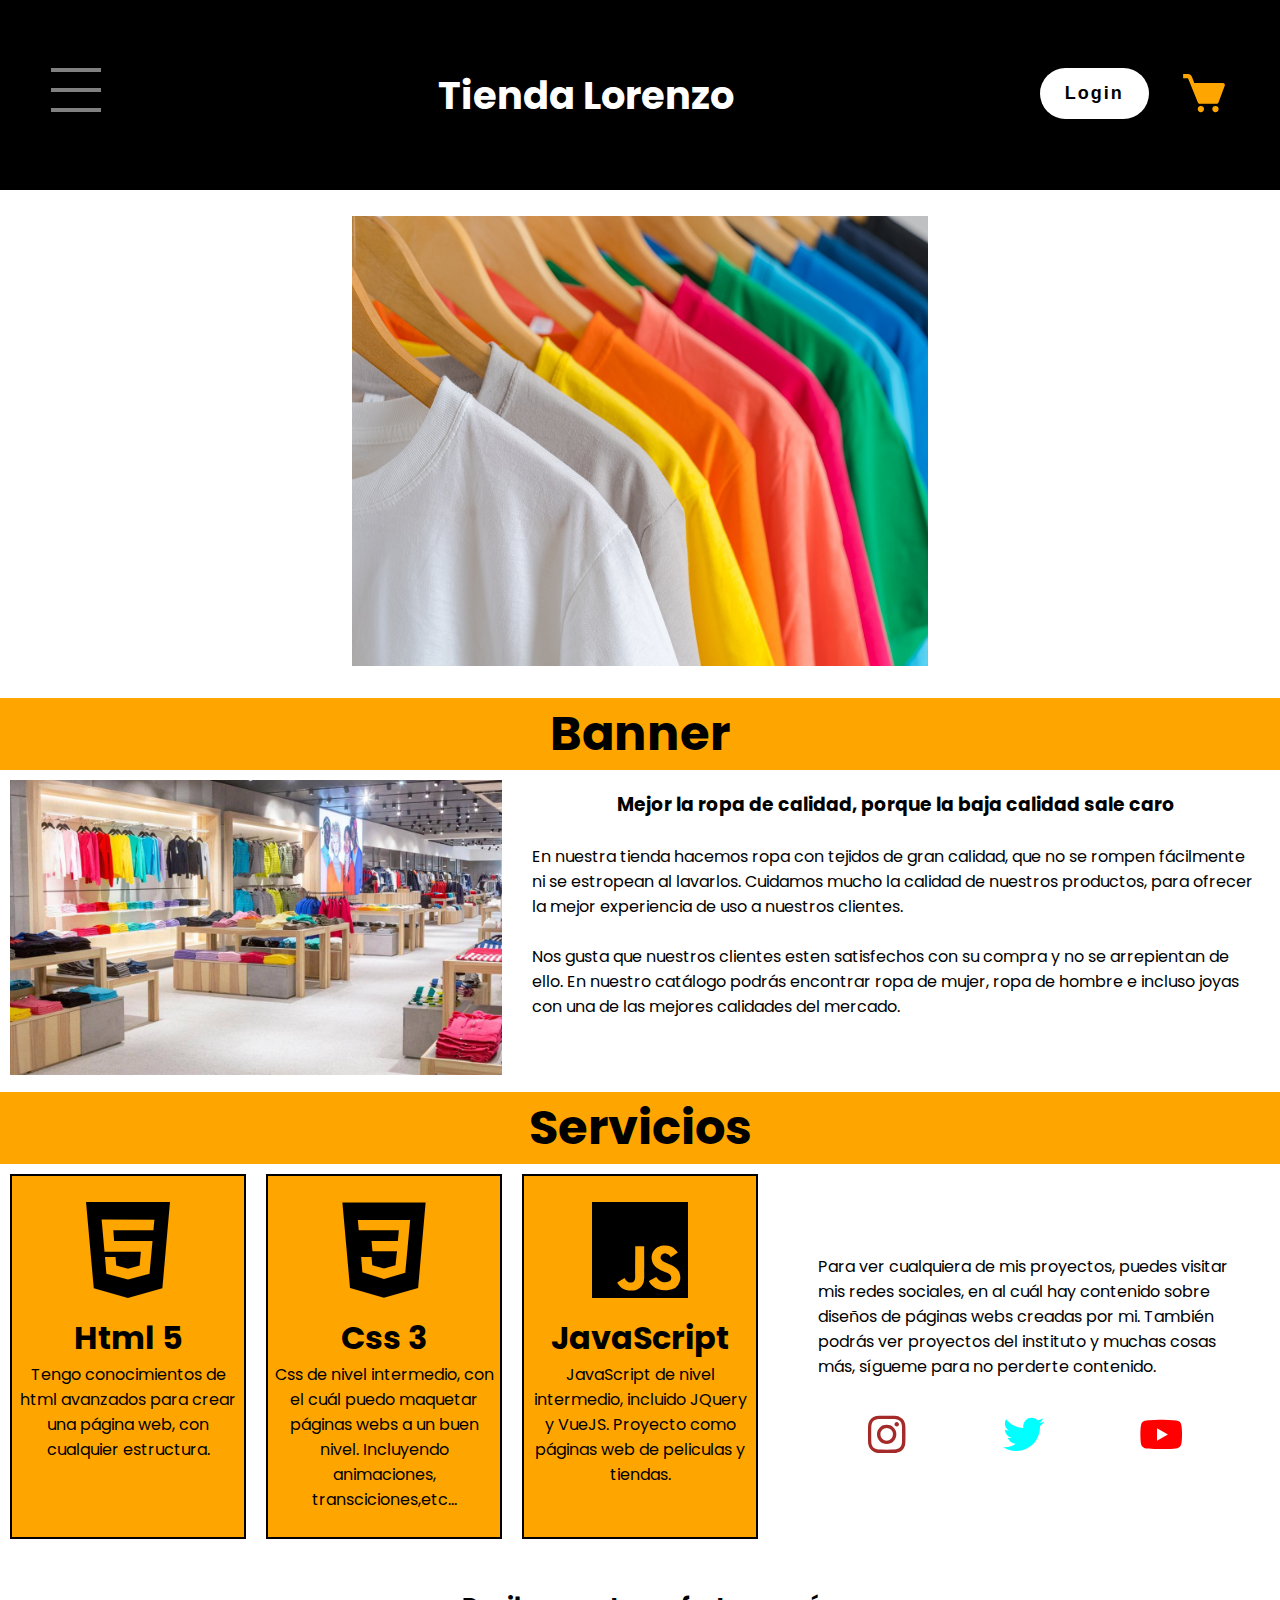
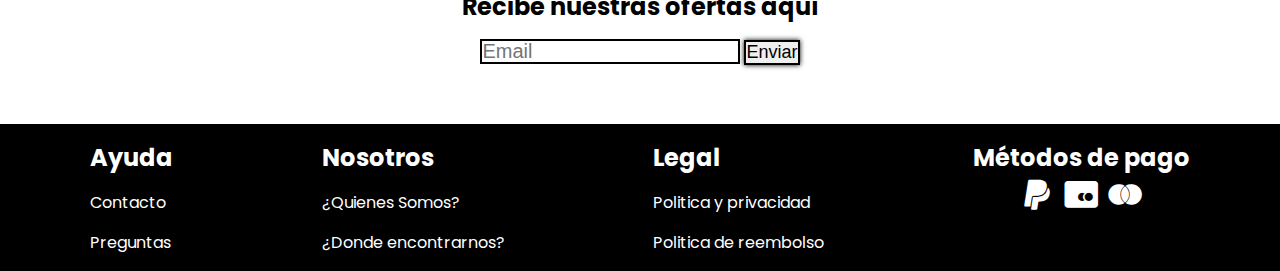
<file: index.html>
<!DOCTYPE html>
<html lang="es">
<head>
    <meta charset="UTF-8">
    <meta name="viewport" content="width=device-width, initial-scale=1.0">
    <link href='https://unpkg.com/boxicons@2.1.4/css/boxicons.min.css' rel='stylesheet'>
    <link rel="stylesheet" href="./css/header.css">
    <link rel="stylesheet" href="./css/style.css">
    <link rel="stylesheet" href="./css/footer.css">
    <title>Tienda</title>
</head>
<body>

    <header>
        <ul class="header__menu">
            <div class="menu__barras">
                <div><span class="barra" id="barra1"></span></div>
                <div><span class="barra" id="barra2"></span></div>
                <div><span class="barra" id="barra3"></span></div>
            </div>

            <div class="menu__normal">
                <li><a href="./index.html">Inicio</a></li>
                <li><a href="./ropaMujer.html">Ropa Mujer</a></li>
                <li><a href="./ropaHombre.html">Ropa Hombre</a></li>
                <li><a href="./joyeria.html">Joyeria</a></li>
            </div>
        </ul>

        <div class="header__titulo">
           <a href="./index.html"><h1>Tienda Lorenzo</h1></a>
        </div>

        <div class="menu__login">
            <a href="./login.html"><button type="button" class="menu__boton">Login</button></a>
            <a href="./carrito.html"><i class='bx bxs-cart bx-tada'></i></a>
        </div>
    </header>

    <main class="main-hero">
        <div class="contenedor__slider">
            <div class="slider">
              <img src="./assets/slider1.jpg" alt="Imagen 1">
            </div>
            <div class="slider">
              <img src="./assets/slider2.jpg" alt="Imagen 2">
            </div>
        </div>
    </main>
    
    <section class="banner">
        <div class="banner__titulo">
            <h1>Banner</h1>
        </div>

        <div class="banner__main">
            <div class="banner__main__img">
                <img src="./assets/banner.jpg">
            </div>

            <div class="banner__main__parrafo">
                <h3 style="text-align: center;">Mejor la ropa de calidad, porque la baja calidad sale caro</h3><br>
                <p>En nuestra tienda hacemos ropa con tejidos de gran calidad, que no se rompen fácilmente ni se 
                    estropean al lavarlos. Cuidamos mucho la calidad de nuestros productos, para ofrecer la mejor
                    experiencia de uso a nuestros clientes.
                </p><br>
                <p>Nos gusta que nuestros clientes esten satisfechos con su compra y no se arrepientan de ello.
                    En nuestro catálogo podrás encontrar ropa de mujer, ropa de hombre e incluso joyas con una de
                    las mejores calidades del mercado.
                </p>
            </div>
        </div>
    </section>

    <section class="servicios">
        <div class="servicios__titulo">
            <h1>Servicios</h1>
        </div>
        <div class="servicios__main">
            <div class="contenedor_cards">
                <div class="servicios__cards">
                    <i class='bx bxl-html5'></i>
                    <h1>Html 5</h1>
                    <p>Tengo conocimientos de html avanzados para crear una página web, con cualquier estructura.</p>
                </div>
        
                <div class="servicios__cards">
                    <i class='bx bxl-css3' ></i>
                    <h1>Css 3</h1>
                    <p>Css de nivel intermedio, con el cuál puedo maquetar páginas webs a un buen nivel. Incluyendo animaciones, 
                        transciciones,etc...
                    </p>
                </div>
        
                <div class="servicios__cards">
                    <i class='bx bxl-javascript' ></i>
                    <h1>JavaScript</h1>
                    <p>JavaScript de nivel intermedio, incluido JQuery y VueJS. Proyecto como páginas web de peliculas y tiendas.</p>
                </div>
            </div>
    
            <div class="contenedor__redes">
                <div class="redes__parrafo">
                    <p>Para ver cualquiera de mis proyectos, puedes visitar mis redes sociales, en al cuál hay contenido sobre 
                        diseños de páginas webs creadas por mi. También podrás ver proyectos del instituto y muchas cosas más,
                        sígueme para no perderte contenido.
                    </p>
                </div>
                <div class="redes">
                    <i class='bx bxl-instagram'></i>
                    <i class='bx bxl-twitter' ></i>
                    <i class='bx bxl-youtube' ></i>
                </div>
            </div>
        </div>
    </section>

    <section class="suscripcion__ofertas">
        <div class="contenedor__suscripcion">
            <h2>Recibe nuestras ofertas aquí</h2>
            <input type="text" placeholder="Email" id="campoEmail">
            <input type="submit" value="Enviar" id="enviar">
        </div> 
    </section>

    <footer>
        <div class="footer__ayuda">
            <h2>Ayuda</h2>
            <a href="#">Contacto</a>
            <a href="#">Preguntas</a>
        </div>
        <div class="footer__nosotros">
            <h2>Nosotros</h2>
            <a href="#">¿Quienes Somos?</a>
            <a href="#">¿Donde encontrarnos?</a>
        </div>
        <div class="footer__legal">
            <h2>Legal</h2>
            <a href="#">Politica y privacidad</a>
            <a href="#">Politica de reembolso</a>
        </div>
        <div class="footer__pago">
            <h2>Métodos de pago</h2>
            <i class='bx bxl-paypal'></i>
            <i class='bx bxs-credit-card-alt'></i>
            <i class='bx bxl-mastercard'></i>
        </div>
    </footer>

    <script src="./scripts/script.js"></script>

</body>
</html>
</file>
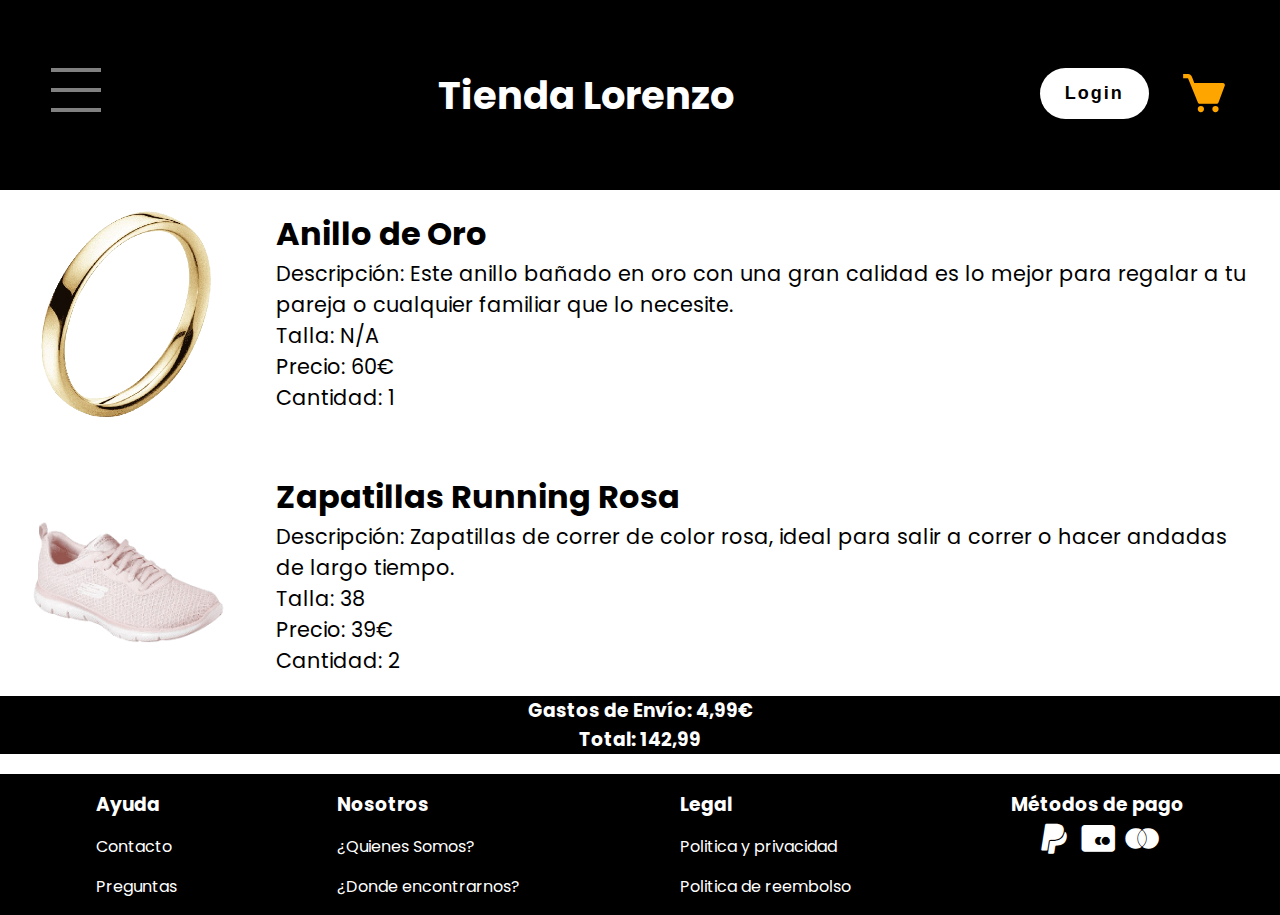
<file: carrito.html>
<!DOCTYPE html>
<html lang="es">
<head>
    <meta charset="UTF-8">
    <meta name="viewport" content="width=device-width, initial-scale=1.0">
    <link href='https://unpkg.com/boxicons@2.1.4/css/boxicons.min.css' rel='stylesheet'>
    <link rel="stylesheet" href="./css/header.css">
    <link rel="stylesheet" href="./css/style.css">
    <link rel="stylesheet" href="./css/footer.css">
    <title>Document</title>
</head>
<body>

    <header>
        <ul class="header__menu">
            <div class="menu__barras">
                <div><span class="barra" id="barra1"></span></div>
                <div><span class="barra" id="barra2"></span></div>
                <div><span class="barra" id="barra3"></span></div>
            </div>

            <div class="menu__normal">
                <li><a href="./index.html">Inicio</a></li>
                <li><a href="./ropaMujer.html">Ropa Mujer</a></li>
                <li><a href="./ropaHombre.html">Ropa Hombre</a></li>
                <li><a href="./joyeria.html">Joyeria</a></li>
            </div>
        </ul>

        <div class="header__titulo">
           <a href="./index.html"><h1>Tienda Lorenzo</h1></a>
        </div>

        <div class="menu__login">
            <a href="./login.html"><button type="button" class="menu__boton">Login</button></a>
            <a href="./carrito.html"><i class='bx bxs-cart bx-tada'></i></a>
        </div>
    </header>

    <main class="carrito">
        <div class="carrito__producto">
            <div class="carrito-img">
                <img src="./assets/anillo.png">
            </div>
            <div class="carrito-main">
                <h1>Anillo de Oro</h1>
                <p>Descripción: Este anillo bañado en oro con una gran calidad es lo mejor para regalar a tu pareja o 
                    cualquier familiar que lo necesite. 
                </p>
                <p>Talla: N/A</p>
                <p>Precio: 60€</p>
                <p>Cantidad: 1</p>
            </div>
        </div>

        <div class="carrito__producto">
            <div class="carrito-img">
                <img src="./assets/zapatillas_mujer.png">
            </div>
            <div class="carrito-main">
                <h1>Zapatillas Running Rosa</h1>
                <p>Descripción: Zapatillas de correr de color rosa, ideal para salir a correr o hacer andadas de largo tiempo.
                </p>
                <p>Talla: 38</p>
                <p>Precio: 39€</p>
                <p>Cantidad: 2</p>
            </div>
        </div>

        <div class="carrito__total">
            <h3>Gastos de Envío: 4,99€</h3>
            <h3>Total: 142,99</h3>
        </div>
    </main>

    <footer>
        <div class="footer__ayuda">
            <h3>Ayuda</h3>
            <a href="#">Contacto</a>
            <a href="#">Preguntas</a>
        </div>
        <div class="footer__nosotros">
            <h3>Nosotros</h3>
            <a href="#">¿Quienes Somos?</a>
            <a href="#">¿Donde encontrarnos?</a>
        </div>
        <div class="footer__legal">
            <h3>Legal</h3>
            <a href="#">Politica y privacidad</a>
            <a href="#">Politica de reembolso</a>
        </div>
        <div class="footer__pago">
            <h3>Métodos de pago</h3>
            <i class='bx bxl-paypal'></i>
            <i class='bx bxs-credit-card-alt'></i>
            <i class='bx bxl-mastercard'></i>
        </div>
    </footer>
    
</body>
</html>
</file>
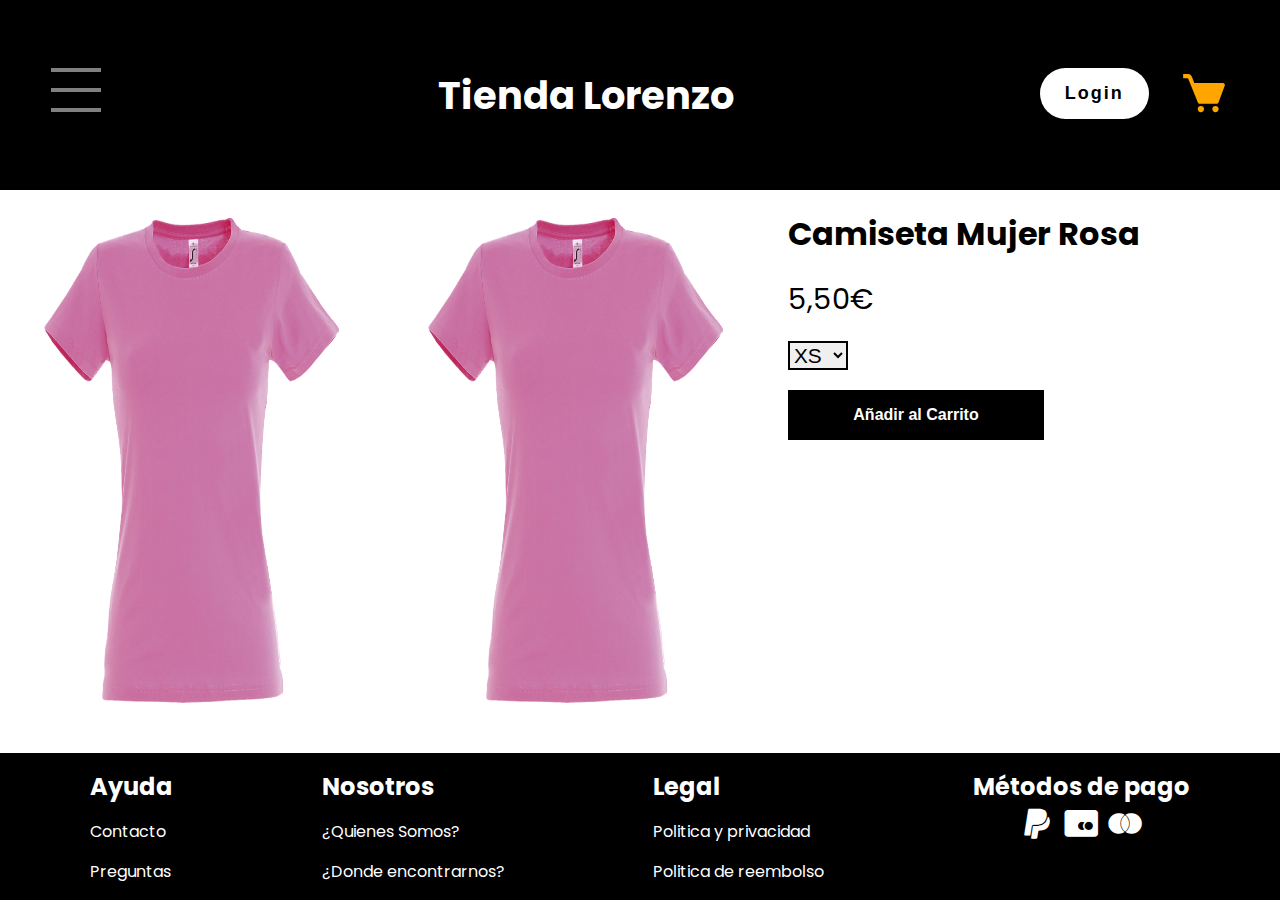
<file: detalleProducto.html>
<!DOCTYPE html>
<html lang="es">
<head>
    <meta charset="UTF-8">
    <meta name="viewport" content="width=device-width, initial-scale=1.0">
    <link href='https://unpkg.com/boxicons@2.1.4/css/boxicons.min.css' rel='stylesheet'>
    <link rel="stylesheet" href="./css/header.css">
    <link rel="stylesheet" href="./css/style.css">
    <link rel="stylesheet" href="./css/footer.css">
    <title>Document</title>
</head>
<body>

    <header>
        <ul class="header__menu">
            <div class="menu__barras">
                <div><span class="barra" id="barra1"></span></div>
                <div><span class="barra" id="barra2"></span></div>
                <div><span class="barra" id="barra3"></span></div>
            </div>

            <div class="menu__normal">
                <li><a href="./index.html">Inicio</a></li>
                <li><a href="./ropaMujer.html">Ropa Mujer</a></li>
                <li><a href="./ropaHombre.html">Ropa Hombre</a></li>
                <li><a href="./joyeria.html">Joyeria</a></li>
            </div>
        </ul>

        <div class="header__titulo">
           <a href="./index.html"><h1>Tienda Lorenzo</h1></a>
        </div>

        <div class="menu__login">
            <a href="./login.html"><button type="button" class="menu__boton">Login</button></a>
            <a href="./carrito.html"><i class='bx bxs-cart bx-tada'></i></a>
        </div>
    </header>

    <main class="detalle-producto">
        <div class="producto__imagen">
            <div class="contenedor-imagen"><img src="./assets/camiseta_mujer.png"></div>
            <div class="contenedor-imagen"><img src="./assets/camiseta_mujer.png"></div>
        </div>

        <div class="producto__detalle">
            <h1>Camiseta Mujer Rosa</h1>
            <p>5,50€</p>
            <select>
                <option value="XS">XS</option>
                <option value="S">S</option>
                <option value="M">M</option>
                <option value="L">L</option>
                <option value="XL">XL</option>
            </select>
            <input type="submit" value="Añadir al Carrito">
        </div>
    </main>

    <footer>
        <div class="footer__ayuda">
            <h2>Ayuda</h2>
            <a href="#">Contacto</a>
            <a href="#">Preguntas</a>
        </div>
        <div class="footer__nosotros">
            <h2>Nosotros</h2>
            <a href="#">¿Quienes Somos?</a>
            <a href="#">¿Donde encontrarnos?</a>
        </div>
        <div class="footer__legal">
            <h2>Legal</h2>
            <a href="#">Politica y privacidad</a>
            <a href="#">Politica de reembolso</a>
        </div>
        <div class="footer__pago">
            <h2>Métodos de pago</h2>
            <i class='bx bxl-paypal'></i>
            <i class='bx bxs-credit-card-alt'></i>
            <i class='bx bxl-mastercard'></i>
        </div>
    </footer>

    
</body>
</html>
</file>
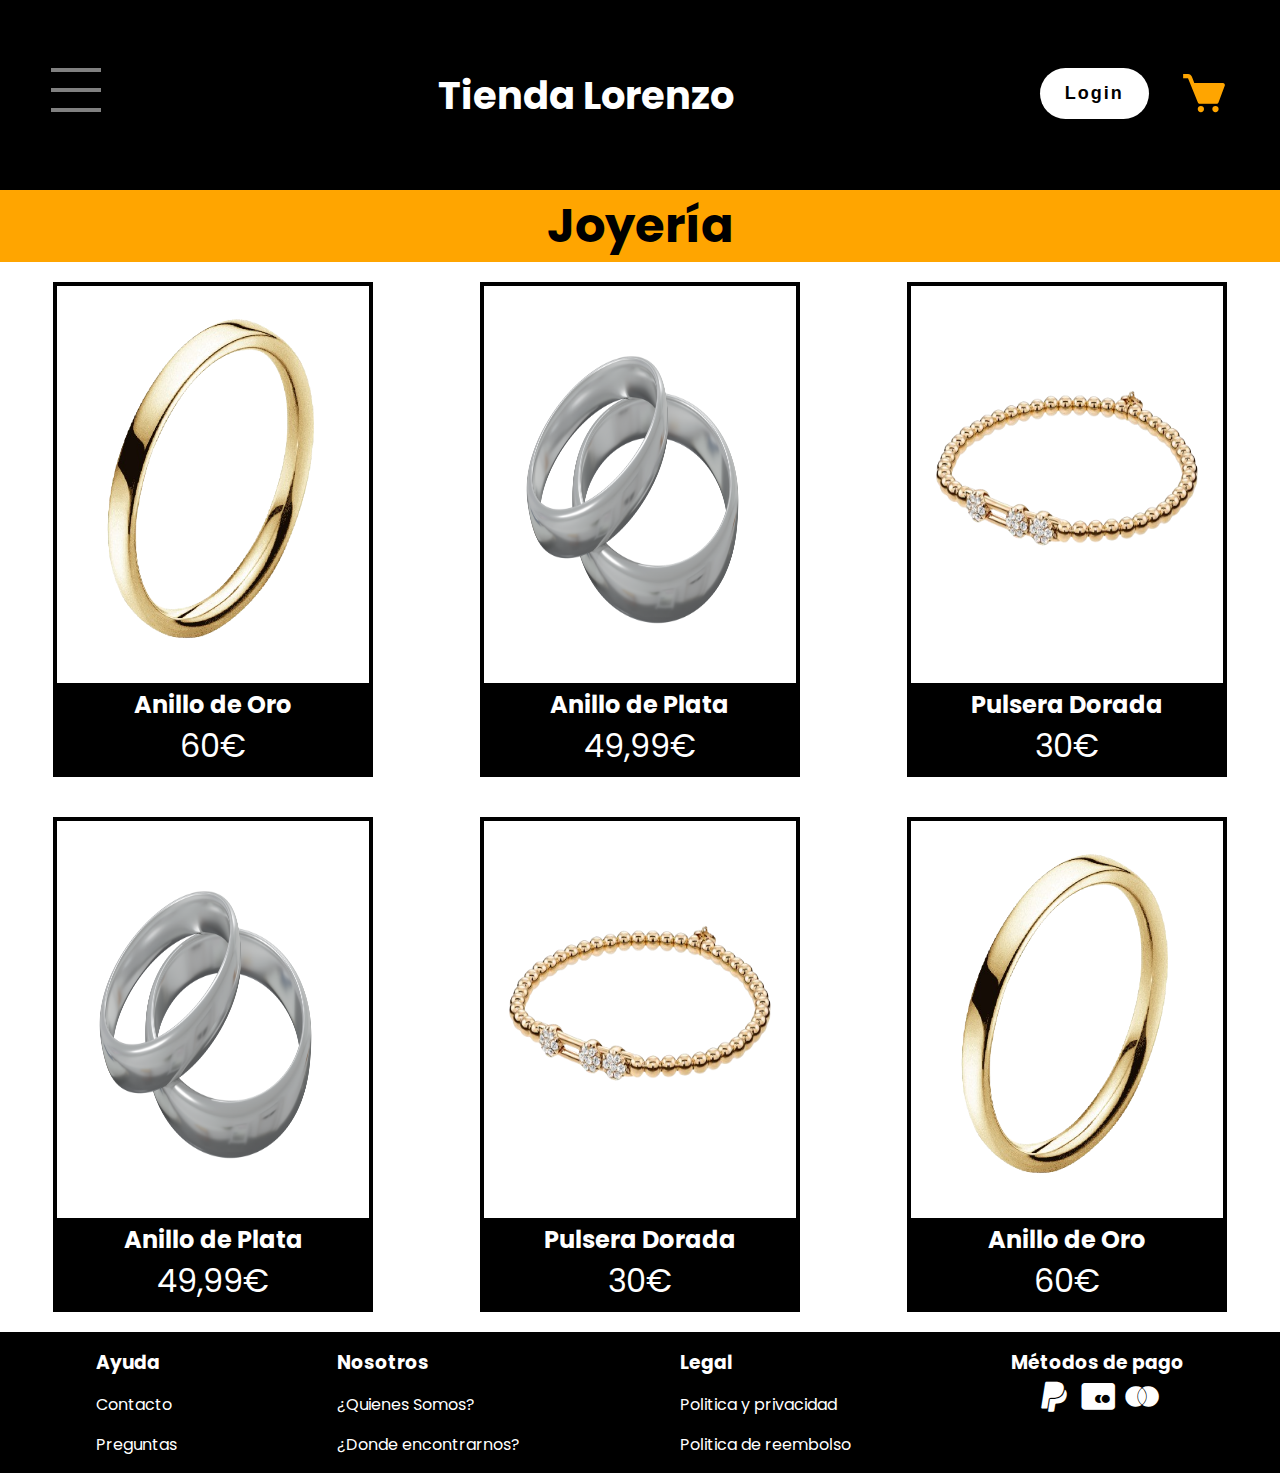
<file: joyeria.html>
<!DOCTYPE html>
<html lang="es">
<head>
    <meta charset="UTF-8">
    <meta name="viewport" content="width=device-width, initial-scale=1.0">
    <link href='https://unpkg.com/boxicons@2.1.4/css/boxicons.min.css' rel='stylesheet'>
    <link rel="stylesheet" href="./css/header.css">
    <link rel="stylesheet" href="./css/style.css">
    <link rel="stylesheet" href="./css/footer.css">
    <title>Document</title>
</head>
<body>

    <header>
        <ul class="header__menu">
            <div class="menu__barras">
                <div><span class="barra" id="barra1"></span></div>
                <div><span class="barra" id="barra2"></span></div>
                <div><span class="barra" id="barra3"></span></div>
            </div>

            <div class="menu__normal">
                <li><a href="./index.html">Inicio</a></li>
                <li><a href="./ropaMujer.html">Ropa Mujer</a></li>
                <li><a href="./ropaHombre.html">Ropa Hombre</a></li>
                <li><a href="./joyeria.html">Joyeria</a></li>
            </div>
        </ul>

        <div class="header__titulo">
           <a href="./index.html"><h1>Tienda Lorenzo</h1></a>
        </div>

        <div class="menu__login">
            <a href="./login.html"><button type="button" class="menu__boton">Login</button></a>
            <a href="./carrito.html"><i class='bx bxs-cart bx-tada'></i></a>
        </div>
    </header>

    <main class="main-ropa">
        <div class="main-ropa__titulo">
            <h1>Joyería</h1>
        </div>

        <div class="main-ropa__productos">
            <div class="producto">
                <div class="producto__img"><a href="./detalleProducto.html"><img src="./assets/anillo.png"></a></div>
                <h2>Anillo de Oro</h2>
                <p>60€</p>
            </div>

            <div class="producto">
                <div class="producto__img"><a href="./detalleProducto.html"><img src="./assets/anillo_plata.png"></a></div>
                <h2>Anillo de Plata</h2>
                <p>49,99€</p>
            </div>

            <div class="producto">
                <div class="producto__img"><a href="./detalleProducto.html"><img src="./assets/pulsera.jpg"></a></div>
                <h2>Pulsera Dorada</h2>
                <p>30€</p>
            </div>

            <div class="producto">
                <div class="producto__img"><a href="./detalleProducto.html"><img src="./assets/anillo_plata.png"></a></div>
                <h2>Anillo de Plata</h2>
                <p>49,99€</p>
            </div>

            <div class="producto">
                <div class="producto__img"><a href="./detalleProducto.html"><img src="./assets/pulsera.jpg"></a></div>
                <h2>Pulsera Dorada</h2>
                <p>30€</p>
            </div>
            
            <div class="producto">
                <div class="producto__img"><a href="./detalleProducto.html"><img src="./assets/anillo.png"></a></div>
                <h2>Anillo de Oro</h2>
                <p>60€</p>
            </div>
        </div>
    </main>

    <footer>
        <div class="footer__ayuda">
            <h3>Ayuda</h3>
            <a href="#">Contacto</a>
            <a href="#">Preguntas</a>
        </div>
        <div class="footer__nosotros">
            <h3>Nosotros</h3>
            <a href="#">¿Quienes Somos?</a>
            <a href="#">¿Donde encontrarnos?</a>
        </div>
        <div class="footer__legal">
            <h3>Legal</h3>
            <a href="#">Politica y privacidad</a>
            <a href="#">Politica de reembolso</a>
        </div>
        <div class="footer__pago">
            <h3>Métodos de pago</h3>
            <i class='bx bxl-paypal'></i>
            <i class='bx bxs-credit-card-alt'></i>
            <i class='bx bxl-mastercard'></i>
        </div>
    </footer>
    
</body>
</html>
</file>
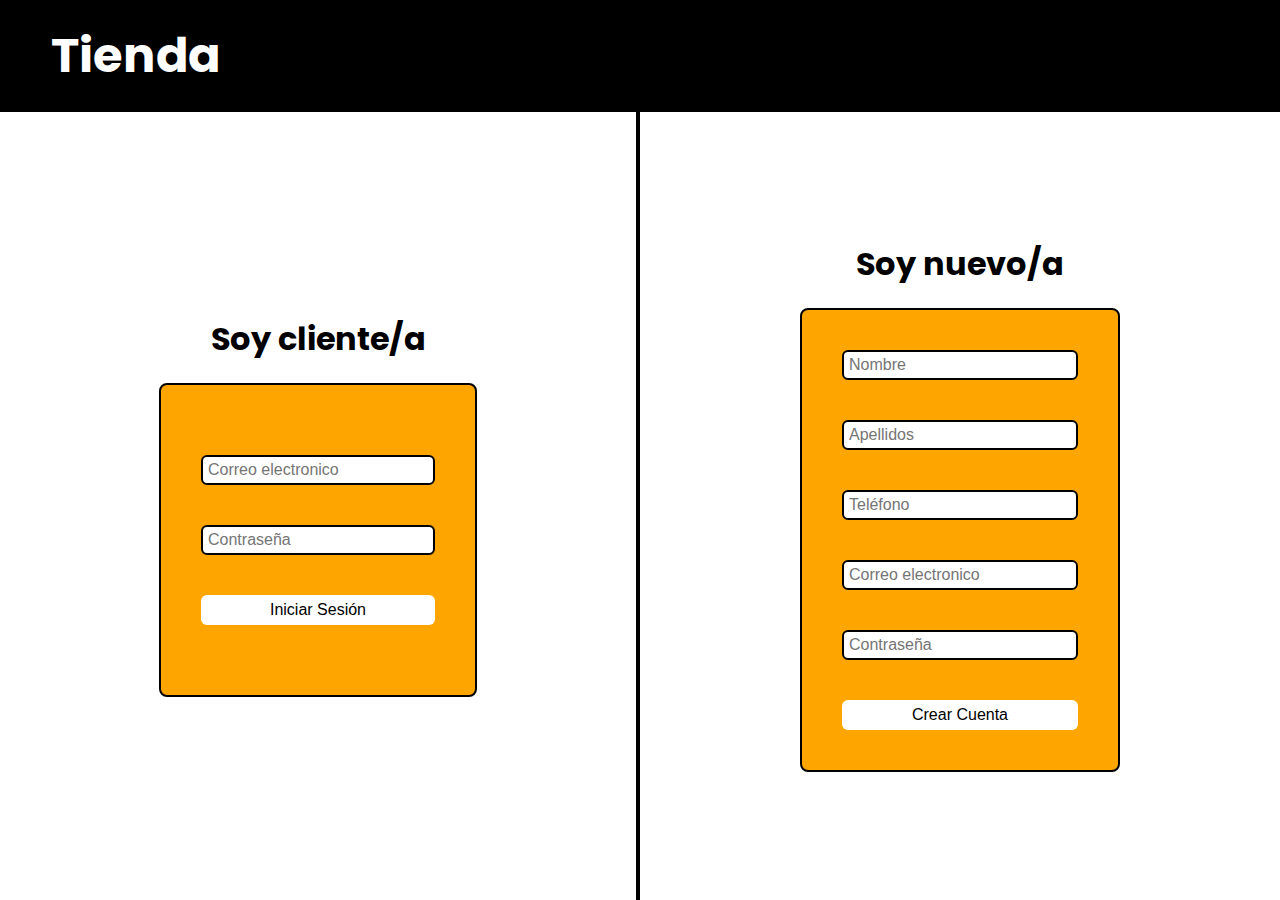
<file: login.html>
<!DOCTYPE html>
<html lang="es">
<head>
    <meta charset="UTF-8">
    <meta name="viewport" content="width=device-width, initial-scale=1.0">
    <link href='https://unpkg.com/boxicons@2.1.4/css/boxicons.min.css' rel='stylesheet'>
    <link rel="stylesheet" href="./css/header.css">
    <link rel="stylesheet" href="./css/style.css">
    <link rel="stylesheet" href="./css/footer.css">
    <title>Document</title>
</head>
<body>

    <header class="header__login">
        <a href="./index.html"><h1>Tienda</h1></a>
    </header>

    <main class="main-login">
        <div class="login__cliente">
            <h1>Soy cliente/a</h1>
                <form method="post">
                    <input type="email" placeholder="Correo electronico" id="campoTexto">
                    <input type="password" placeholder="Contraseña" id="campoTexto">
                    <input type="submit" value="Iniciar Sesión" id="enviarLogin">
                </form>
        </div>

        <div class="login__nuevo">
            <h1>Soy nuevo/a</h1>
            <form method="post">
                <input type="text" placeholder="Nombre" id="campoTexto">
                <input type="text" placeholder="Apellidos" id="campoTexto">
                <input type="text" placeholder="Teléfono" id="campoTexto">
                <input type="email" placeholder="Correo electronico" id="campoTexto">
                <input type="password" placeholder="Contraseña" id="campoTexto">
                <input type="submit" value="Crear Cuenta" id="enviarLogin">
            </form>
        </div>
    </main>

    
</body>
</html>
</file>
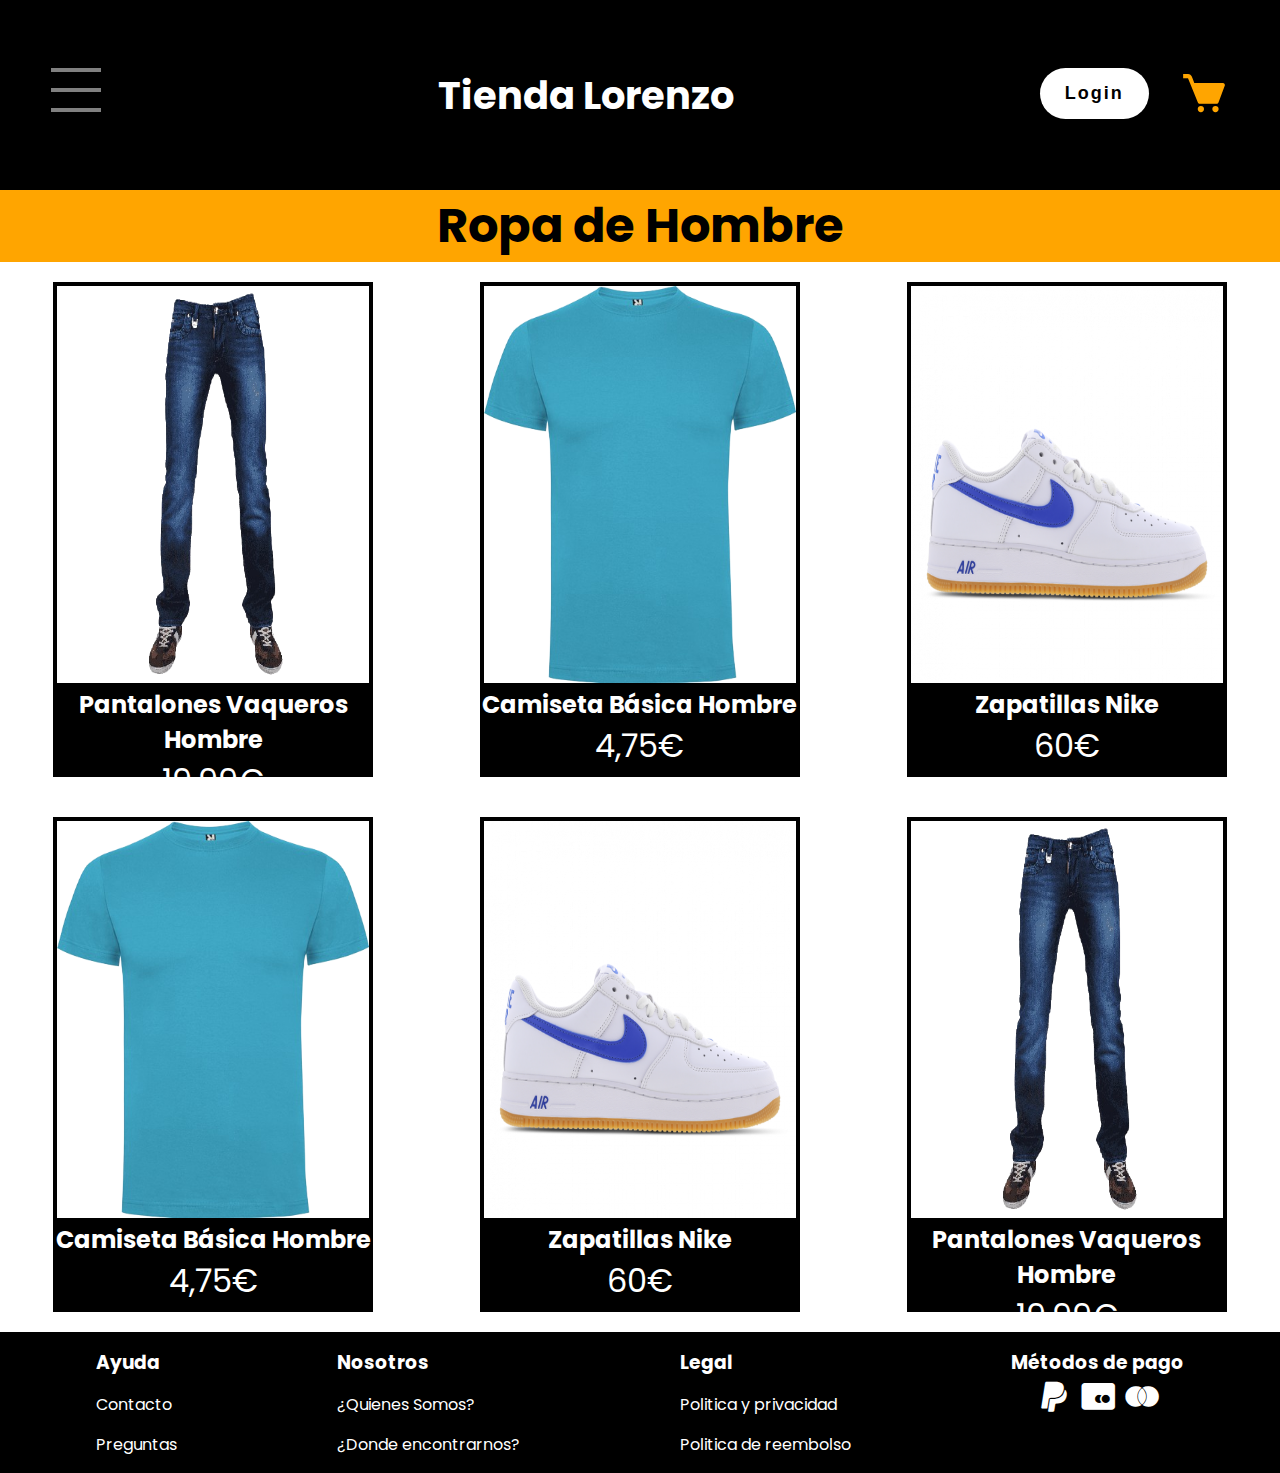
<file: ropaHombre.html>
<!DOCTYPE html>
<html lang="es">
<head>
    <meta charset="UTF-8">
    <meta name="viewport" content="width=device-width, initial-scale=1.0">
    <link href='https://unpkg.com/boxicons@2.1.4/css/boxicons.min.css' rel='stylesheet'>
    <link rel="stylesheet" href="./css/header.css">
    <link rel="stylesheet" href="./css/style.css">
    <link rel="stylesheet" href="./css/footer.css">
    <title>Document</title>
</head>
<body>

    <header>
        <ul class="header__menu">
            <div class="menu__barras">
                <div><span class="barra" id="barra1"></span></div>
                <div><span class="barra" id="barra2"></span></div>
                <div><span class="barra" id="barra3"></span></div>
            </div>

            <div class="menu__normal">
                <li><a href="./index.html">Inicio</a></li>
                <li><a href="./ropaMujer.html">Ropa Mujer</a></li>
                <li><a href="./ropaHombre.html">Ropa Hombre</a></li>
                <li><a href="./joyeria.html">Joyeria</a></li>
            </div>
        </ul>

        <div class="header__titulo">
           <a href="./index.html"><h1>Tienda Lorenzo</h1></a>
        </div>

        <div class="menu__login">
            <a href="./login.html"><button type="button" class="menu__boton">Login</button></a>
            <a href="./carrito.html"><i class='bx bxs-cart bx-tada'></i></a>
        </div>
    </header>

    <main class="main-ropa">
        <div class="main-ropa__titulo">
            <h1>Ropa de Hombre</h1>
        </div>

        <div class="main-ropa__productos">
            <div class="producto">
                <div class="producto__img"><a href="./detalleProducto.html"><img src="./assets/pantalones_hombre.png"></a></div>
                <h2>Pantalones Vaqueros Hombre</h2>
                <p>19,99€</p>
            </div>

            <div class="producto">
                <div class="producto__img"><a href="./detalleProducto.html"><img src="./assets/camiseta_hombre.jpg"></a></div>
                <h2>Camiseta Básica Hombre</h2>
                <p>4,75€</p>
            </div>

            <div class="producto">
                <div class="producto__img"><a href="./detalleProducto.html"><img src="./assets/zapatillas_hombre.png"></a></div>
                <h2>Zapatillas Nike</h2>
                <p>60€</p>
            </div>

            <div class="producto">
                <div class="producto__img"><a href="./detalleProducto.html"><img src="./assets/camiseta_hombre.jpg"></a></div>
                <h2>Camiseta Básica Hombre</h2>
                <p>4,75€</p>
            </div>

            <div class="producto">
                <div class="producto__img"><a href="./detalleProducto.html"><img src="./assets/zapatillas_hombre.png"></a></div>
                <h2>Zapatillas Nike</h2>
                <p>60€</p>
            </div>
            
            <div class="producto">
                <div class="producto__img"><a href="./detalleProducto.html"><img src="./assets/pantalones_hombre.png"></a></div>
                <h2>Pantalones Vaqueros Hombre</h2>
                <p>19,99€</p>
            </div>
        </div>
    </main>

    <footer>
        <div class="footer__ayuda">
            <h3>Ayuda</h3>
            <a href="#">Contacto</a>
            <a href="#">Preguntas</a>
        </div>
        <div class="footer__nosotros">
            <h3>Nosotros</h3>
            <a href="#">¿Quienes Somos?</a>
            <a href="#">¿Donde encontrarnos?</a>
        </div>
        <div class="footer__legal">
            <h3>Legal</h3>
            <a href="#">Politica y privacidad</a>
            <a href="#">Politica de reembolso</a>
        </div>
        <div class="footer__pago">
            <h3>Métodos de pago</h3>
            <i class='bx bxl-paypal'></i>
            <i class='bx bxs-credit-card-alt'></i>
            <i class='bx bxl-mastercard'></i>
        </div>
    </footer>
    
</body>
</html>
</file>
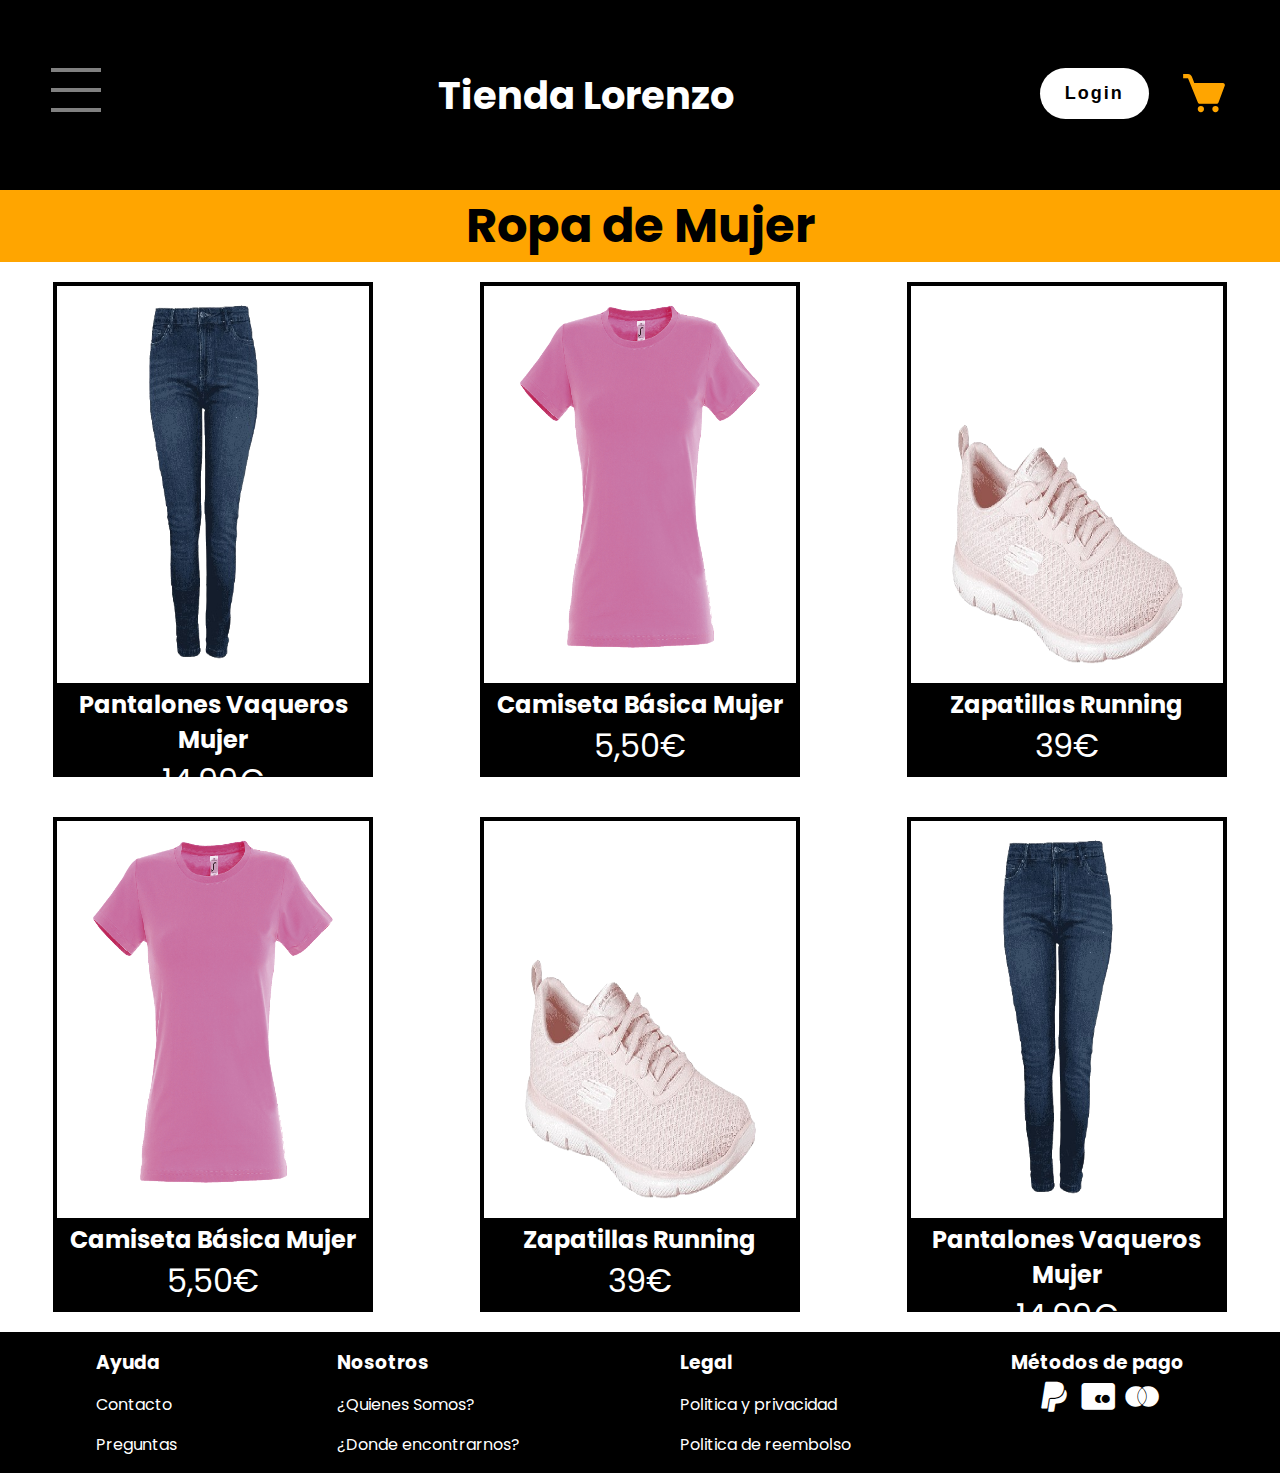
<file: ropaMujer.html>
<!DOCTYPE html>
<html lang="es">
<head>
    <meta charset="UTF-8">
    <meta name="viewport" content="width=device-width, initial-scale=1.0">
    <link href='https://unpkg.com/boxicons@2.1.4/css/boxicons.min.css' rel='stylesheet'>
    <link rel="stylesheet" href="./css/header.css">
    <link rel="stylesheet" href="./css/style.css">
    <link rel="stylesheet" href="./css/footer.css">
    <title>Document</title>
</head>
<body>

    <header>
        <ul class="header__menu">
            <div class="menu__barras">
                <div><span class="barra" id="barra1"></span></div>
                <div><span class="barra" id="barra2"></span></div>
                <div><span class="barra" id="barra3"></span></div>
            </div>

            <div class="menu__normal">
                <li><a href="./index.html">Inicio</a></li>
                <li><a href="./ropaMujer.html">Ropa Mujer</a></li>
                <li><a href="./ropaHombre.html">Ropa Hombre</a></li>
                <li><a href="./joyeria.html">Joyeria</a></li>
            </div>
        </ul>

        <div class="header__titulo">
           <a href="./index.html"><h1>Tienda Lorenzo</h1></a>
        </div>

        <div class="menu__login">
            <a href="./login.html"><button type="button" class="menu__boton">Login</button></a>
            <a href="./carrito.html"><i class='bx bxs-cart bx-tada'></i></a>
        </div>
    </header>

    <main class="main-ropa">
        <div class="main-ropa__titulo">
            <h1>Ropa de Mujer</h1>
        </div>

        <div class="main-ropa__productos">
            <div class="producto">
                <div class="producto__img"><a href="./detalleProducto.html"><img src="./assets/pantalones_mujer.png"></a></div>
                <h2>Pantalones Vaqueros Mujer</h2>
                <p>14,99€</p>
            </div>

            <div class="producto">
                <div class="producto__img"><a href="./detalleProducto.html"><img src="./assets/camiseta_mujer.png"></a></div>
                <h2>Camiseta Básica Mujer</h2>
                <p>5,50€</p>
            </div>

            <div class="producto">
                <div class="producto__img"><a href="./detalleProducto.html"><img src="./assets/zapatillas_mujer.png"></a></div>
                <h2>Zapatillas Running</h2>
                <p>39€</p>
            </div>

            <div class="producto">
                <div class="producto__img"><a href="./detalleProducto.html"><img src="./assets/camiseta_mujer.png"></a></div>
                <h2>Camiseta Básica Mujer</h2>
                <p>5,50€</p>
            </div>

            <div class="producto">
                <div class="producto__img"><a href="./detalleProducto.html"><img src="./assets/zapatillas_mujer.png"></a></div>
                <h2>Zapatillas Running</h2>
                <p>39€</p>
            </div>

            <div class="producto">
                <div class="producto__img"><a href="./detalleProducto.html"><img src="./assets/pantalones_mujer.png"></a></div>
                <h2>Pantalones Vaqueros Mujer</h2>
                <p>14,99€</p>
            </div>
        </div>
    </main>

    <footer>
        <div class="footer__ayuda">
            <h3>Ayuda</h3>
            <a href="#">Contacto</a>
            <a href="#">Preguntas</a>
        </div>
        <div class="footer__nosotros">
            <h3>Nosotros</h3>
            <a href="#">¿Quienes Somos?</a>
            <a href="#">¿Donde encontrarnos?</a>
        </div>
        <div class="footer__legal">
            <h3>Legal</h3>
            <a href="#">Politica y privacidad</a>
            <a href="#">Politica de reembolso</a>
        </div>
        <div class="footer__pago">
            <h3>Métodos de pago</h3>
            <i class='bx bxl-paypal'></i>
            <i class='bx bxs-credit-card-alt'></i>
            <i class='bx bxl-mastercard'></i>
        </div>
    </footer>
    
</body>
</html>
</file>
<file: css/header.css>
@import url('https://fonts.googleapis.com/css2?family=Poppins&display=swap');

:root {
    --blanco: #fff;
    --negro: #000;
    --naranja: orange;
}

* {
    box-sizing: border-box;
    margin: 0;
    padding: 0;
    border: 0;
    outline: 0;
    text-decoration: none;
    list-style: none;
}
html {
    width: 100vw;
}

body {
    display: grid;
    grid-template-rows: auto 1fr auto; 

    width: 100vw;
    font-family: 'Poppins', sans-serif;
    overflow-x: hidden;
    min-height: 100vh;
}

header {
    display: flex;
    align-items: center;
    justify-content: space-between;
    flex-wrap: wrap;

    background-color: var(--negro);
    padding: 20px 4%;
    width: 100vw;
    height: 100%;
}

.header__titulo {
    font-size: 1.5vw;
    color: var(--blanco);
}

.header__titulo a {
    color: var(--blanco);
}

.header__titulo h1:hover {
    transform: translateY(-5px);
}

.header__menu {
    display: flex;
    align-items: center;

    height: 150px;
    width: 80px;
}

.header__menu li {
    margin: 20px;
}

.header__menu a {
    font-size: 20px;
    font-weight: 600;
    color: var(--negro);
}

.menu__normal {
    display: none;
}

.menu__normal li {
    border-bottom: 2px solid var(--negro);
}

.menu__login {
    display: flex;
    justify-content: space-between;
}

/* ESTILOS DEL MENÚ ICONO CARRITO */

.menu__login i {
    font-size: 50px;
    margin-left: 30px;
    color: orange;
}

.menu__login a {
    color: var(--negro);
}


/* ESTILOS DEL MENÚ BOTON */

.menu__boton{
    padding: 15px 25px;
    font-size: 18px;
    letter-spacing: 2px;
    font-weight: 600;
    color: var(--negro);
    background-color: #fff;
    border: none;
    border-radius: 45px;
    box-shadow: 0px 8px 15px rgba(0, 0, 0, 0.1);
    transition: all 0.3s ease 0s;
    cursor: pointer;
    outline: none;
}
  
.menu__boton:hover {
    background-color: orange;
    box-shadow: 0px 15px 20px rgb(103, 67, 1);
    color: #fff;
    transform: translateY(-7px);
}
  
.menu__boton:active {
    transform: translateY(-1px);
}

.menu__boton a {
    color: var(--negro);
}

.menu__boton a:hover {
    color: var(--blanco);
}

/* ESTILOS DEL MENÚ BARRAS */ 

.menu__barras {
    width: 5.5vw;
    height: 6vh;
}

.header__menu:hover .menu__normal {
    display: block;
    position: fixed;
    top: 15%;
    left: 0;
    background-color: var(--blanco);
}

.header__menu:hover #barra1{
    animation-name: animacionBarra1;
    animation-duration: 3s;
    animation-timing-function: ease;
    animation-fill-mode: forwards;
}

.header__menu:hover #barra2{
    animation-name: animacionBarra2;
    animation-duration: 3s;
    animation-timing-function: ease;
    animation-fill-mode: forwards;
}

.header__menu:hover #barra3{
    animation-name: animacionBarra3;
    animation-duration: 3s;
    animation-timing-function: ease;
    animation-fill-mode: forwards;
}

.header__menu:not(:hover) #barra1 {
    animation-name: animacionBarra1Not;
    animation-duration: 3s;
    animation-timing-function: ease;
    animation-fill-mode: forwards;
}

.header__menu:not(:hover) #barra2 {
    animation-name: animacionBarra2Not;
    animation-duration: 3s;
    animation-timing-function: ease;
    animation-fill-mode: forwards;
}

.header__menu:not(:hover) #barra3 {
    animation-name: animacionBarra3Not;
    animation-duration: 3s;
    animation-timing-function: ease;
    animation-fill-mode: forwards;
}

.barra {
    position: absolute;
    content: '';
    background-color: gray;
    height: 4px;
    width: 50px;
}

#barra2{
    margin-top: 20px;
}

#barra3 {
    margin-top: 40px;
}


@keyframes animacionBarra1 {
    from {
        transform: rotate(0deg);
    }
    to {
        transform: rotate(240deg);
    }
}

@keyframes animacionBarra2 {
    0% {
        opacity: 1;
    }
    
    10% {
        opacity: 0;
    }

    100% {
        opacity: 0;
    }
}

@keyframes animacionBarra3 {
    from {
        transform: rotate(0deg);
    }
    to {
        transform: rotate(-240deg);
    }
}

@keyframes animacionBarra1Not {
    from {
        transform: rotate(240deg);
    }
    to {
        transform: rotate(0deg);
    }
}

@keyframes animacionBarra2Not {
    0% {
        opacity: 0;
    }

    90% {
        opacity: 0;
    }
    

    100% {
        opacity: 1;
    }
}

@keyframes animacionBarra3Not {
    from {
        transform: rotate(-240deg);
    }
    to {
        transform: rotate(0deg);
    }
}

.header__login {
    background-color: var(--negro);
}

.header__login a {
    color: var(--blanco);
    font-size: 1.5rem;
}
</file>
<file: css/style.css>
.main-hero {
    display: flex;
    width: 100vw;
}

.contenedor__slider {
    display: flex;
    justify-content: center;
    align-items: center;

    width: 100%;
    transition: transform 1s ease;
}

.slider {
    margin: 2vw;
}

.slider img {
    width: 45vw;
    height: 50vh;
}

.banner {
    width: 100vw;
}

.banner__titulo {
    text-align: center;
    font-size: 1.5rem;
    background-color: var(--naranja);
}

.banner__main {
    display: flex;
}

.banner__main__img {
    width: 40%;
    padding: 10px;
}

.banner__main__img img {
    width: 100%;
}

.banner__main__parrafo {
    padding: 20px;
    width: 60%;
}

.servicios {
    width: 100vw;
}

.servicios__main {
    display: flex;
}

.contenedor_cards {
    display: flex;
    width: 60vw;
}

.servicios__titulo {
    text-align: center;
    font-size: 1.5rem;
    background-color: var(--naranja);
}

.servicios__cards {
    text-align: center;
    background-color: var(--naranja);
    width: 20vw;
    margin: 10px;
    border: 2px solid var(--negro);
    padding: 10px 5px 25px 5px;
}

.bxl-html5,.bxl-css3,.bxl-javascript {
    font-size: 10vw;
}

.contenedor__redes {
    display: flex;
    flex-direction: column;
    justify-content: center;
    gap: 30px;

    padding: 50px;
    width: 40vw;
}

.redes {
    display: flex;
    justify-content: space-around;
}

.redes i {
    font-size: 50px;
}

.bxl-instagram {
    color: brown;
}

.bxl-twitter {
    color: aqua;
}

.bxl-youtube {
    color: red;
}

.suscripcion__ofertas {
    display: flex;
    justify-content: center;
    flex-direction: column;
    gap: 20px;
    width: 100vw;
    text-align: center;
    margin: 40px 0;
}

#campoEmail {
    width: 260px;
    height: 25px;
    border: 2px solid var(--negro);
    font-size: 20px;
    margin-top: 15px;
    margin-bottom: 20px;
}

#enviar {
    border: 2px solid var(--negro);
    font-size: 18px;
    cursor: pointer;
    box-shadow: 0 0 5px var(--negro);
}

/* ESTILOS CATEGORÍA ROPA DE MUJER, ROPA DE HOMBRE Y JOYERÍA */

.main-ropa {
    display: flex;
    justify-content: center;
    flex-direction: column;

    width: 100vw;
}

.main-ropa__titulo {
    text-align: center;
    width: 100%;
    font-size: 1.5rem;
    background-color: var(--naranja);
}

.main-ropa__productos {
    display: flex;
    justify-content: space-around;
    flex-wrap: wrap;
}

.producto {
    background-color: var(--negro);
    color: var(--blanco);
    width: 25vw;
    height: 55vh;
    margin: 20px 20px;
    text-align: center;
}

.producto__img {
    width: 25vw;
    height: 45vh;
    text-align: center;
    background-color: var(--blanco);
    border: 4px solid var(--negro);
}

.producto img {
    width: 100%;
    height: 100%;
}

.producto p {
    font-size: 2rem;
}

/* ESTILOS DEL LOGIN */

.main-login {
    display: flex;
    flex-wrap: wrap;
}

.login__cliente {
    display: flex;
    flex-direction: column;
    align-items: center;
    justify-content: center;
    gap: 20px;

    width: 50vw;
    border-right: 4px solid var(--negro);
}

.login__cliente form {
    display: flex;
    flex-direction: column;

    width: 50%;
    border: 2px solid var(--negro);
    border-radius: 8px;
    padding: 50px 20px;
    background: var(--naranja);
}

.login__cliente #campoTexto,.login__cliente #enviarLogin {
    margin: 20px;
}

#campoTexto{
    height: 30px;
    border-radius: 6px;
    font-size: 16px;
    padding: 5px;
    border: 2px solid var(--negro);
}

#enviarLogin {
    height: 30px;
    border-radius: 6px;
    font-size: 16px;
    cursor: pointer;
    background-color: var(--blanco);
}   

#enviarLogin:active {
    transform: translateY(10px);
}

.login__nuevo {
    display: flex;
    flex-direction: column;
    align-items: center;
    justify-content: center;
    gap: 20px;

    width: 50vw;
}

.login__nuevo form {
    display: flex;
    flex-direction: column;

    width: 50%;
    border: 2px solid var(--negro);
    border-radius: 8px;
    padding: 20px 20px;
    background: var(--naranja);
}

.login__nuevo #campoTexto,.login__nuevo #enviarLogin {
    margin: 20px;
}

/* ESTILOS DE DETALLE DEL PRODUCTO */

.detalle-producto {
    display: flex;
    justify-content: center;

    width: 100vw;
}

.producto__imagen {
    display: flex;

    width: 60vw;
}

.contenedor-imagen {
    width: 30vw;
}

.producto__imagen img {
    width: 100%;
    height: 100%;
}

.producto__detalle {
    display: flex;
    flex-direction: column;
    gap: 20px;

    width: 40vw;
    padding: 20px;
}

.producto__detalle p {
    font-size: 1.8rem;
}

.producto__detalle select {
    font-size: 1.3rem;
    width: 60px;
    border: 2px solid var(--negro);
}

.producto__detalle input {
    width: 20vw;
    height: 50px;
    background-color: var(--negro);
    color: var(--blanco);
    font-size: 1rem;
    font-weight: 600;
}

/* ESTILOS DEL CARRITO */

.carrito {
    width: 100vw;
}

.carrito__producto {
    display: flex;
}

.carrito__producto p {
    font-size: 1.3rem;
}

.carrito-img {
    width: 20vw;
}

.carrito-img img {
    width: 20vw;
}

.carrito-main {
    display: flex;
    flex-direction: column;

    width: 80vw;
    padding: 20px;
}

.carrito__total {
    display: flex;
    flex-direction: column;
    justify-content: center;
    align-items: center;

    background-color: var(--negro);
    color: var(--blanco);
    margin-bottom: 20px;
    text-align: center;
}

@media (max-width: 1250px) {
    .slider img {
        width: 80vw;
        height: 50vh;
    }

    .producto {
        height: 43vh;
    }

    .producto__img {
        height: 35vh;
    }

    .producto img {
        width: 100%;
        height: 60%;
    }
}

@media (max-width: 700px) {
    .slider img {
        width: 80vw;
        height: 40vh;
    }

    .servicios {
        display: flex;
        flex-direction: column;
    }

    footer {
        flex-direction: column;
        gap: 10px;
    }
}

@media (max-width: 430px) {
    .menu__login i {
        margin-left: 0;
    }

    .producto__img {
        height: 24vh;
    }

    .producto p, .producto h2 {
        font-size: 1rem;
    }

    .producto {
        height: 35vh;
    }
}
</file>
<file: css/footer.css>
footer {
    display: flex;
    justify-content: space-around;

    background-color: black;
    padding: 1rem;
    width: 100vw;
    color: white;
}

footer a {
    color: white;
}

.footer__ayuda,.footer__nosotros,.footer__legal {
    display: flex;
    flex-direction: column;
    gap: 15px;
}

.footer__pago {
    text-align: center;
}

.footer__pago i {
    font-size: 40px;
    color: white;
}
</file>
